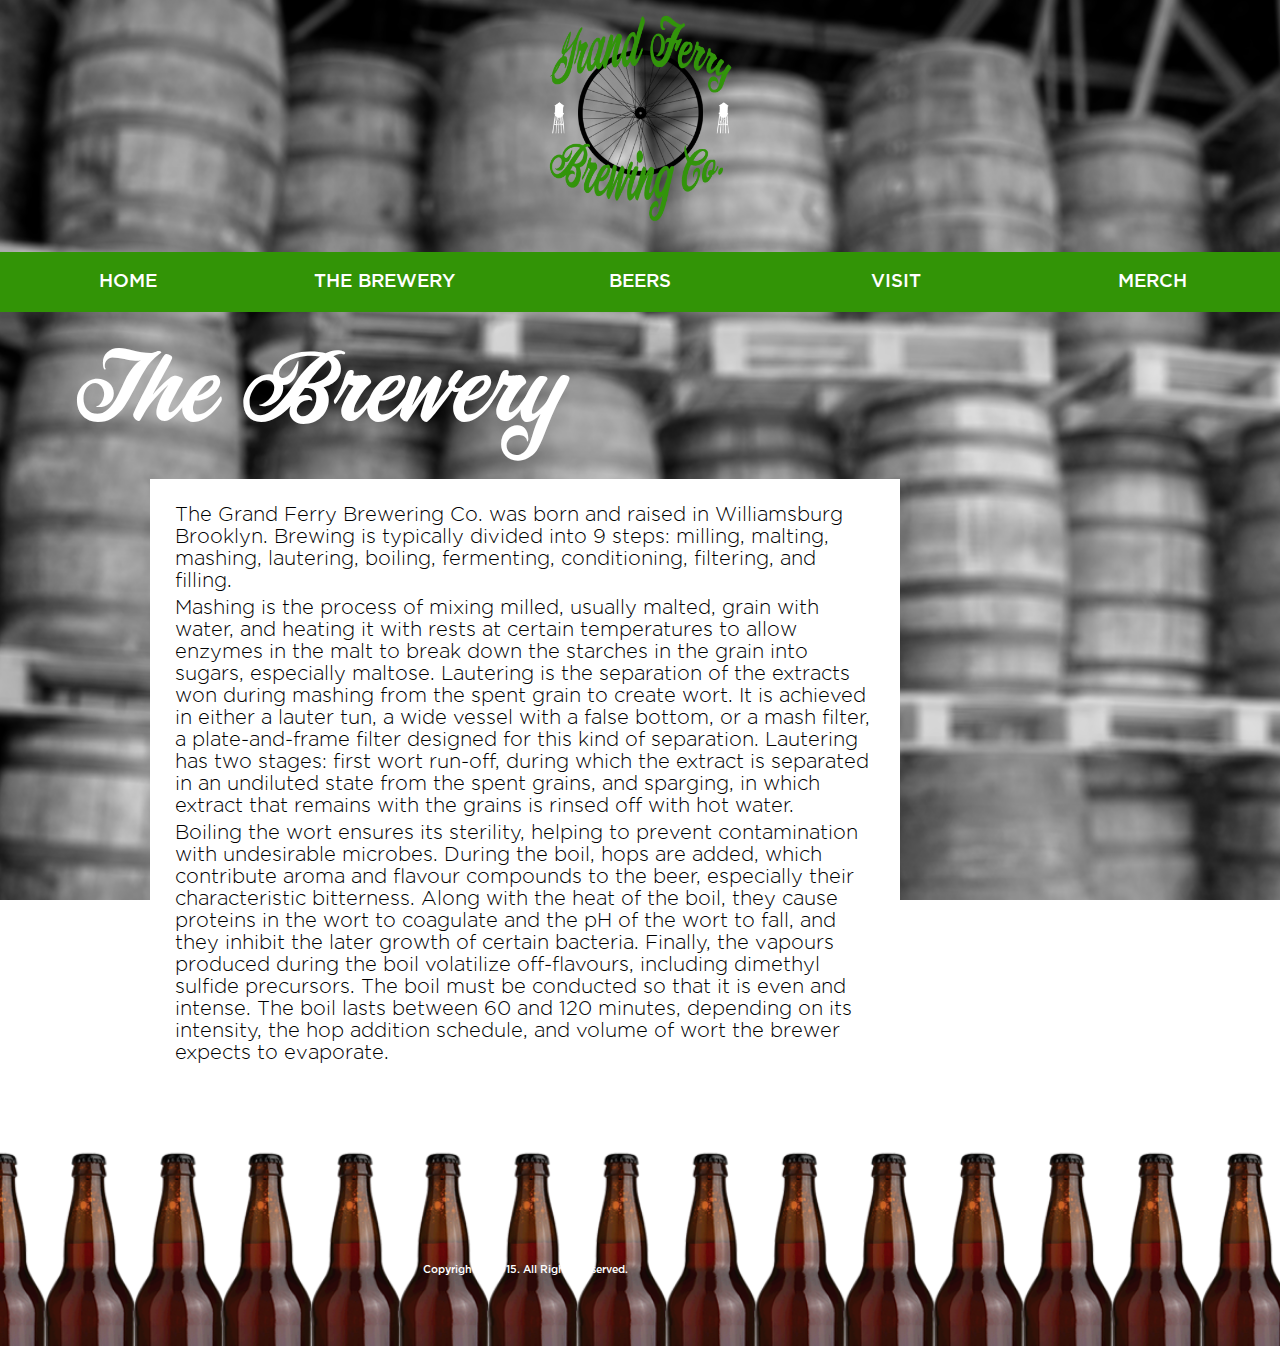
<file: brewery.html>
<!DOCTYPE html>
<html>
<head>
	<title>Grand Ferry Brewing Co. Brewery</title>
	<link rel="Stylesheet" href="css/style.css"/>
	<script src="js/jquery.js"></script>
	<script type="text/javascript" src="js/java.js"></script>
	<meta name="viewport" content="width=device-width, initial-scale=1">
	<style> html { 
  background: url(images/background6.png) no-repeat center center fixed; 
  -webkit-background-size: cover;
  -moz-background-size: cover;
  -o-background-size: cover;
  background-size: cover;
}
li {
      	display: inline-block;
      }
</style>
</head>
<body>
	<div id="wrap">

		<div id="banner"><img src="images/grandferry_logo.png"/></div>
	<nav>
  		<ul class="navbar">
  		<li class="topLI" > <a href="index.html">Home</a> </li>
    	<li> <a href="brewery.html">The Brewery</a> </li>
		<li> <a href="beers.html">Beers</a> </li>
		<li> <a href="visit.html">Visit</a> </li>
		<li class="bottomLI" > <a href="merch.html">Merch</a> </li>
		</ul>
	</nav>

	<div class="titleText">
		<p> The Brewery </p>
	<div>

	<div class="aboutBox">
		<div class="aboutText"> 
			<p>The Grand Ferry Brewering Co. was born and raised in Williamsburg Brooklyn. Brewing is typically divided into 9 steps: milling, malting, mashing, lautering, boiling, fermenting, conditioning, filtering, and filling.</p>

			<p>Mashing is the process of mixing milled, usually malted, grain with water, and heating it with rests at certain temperatures to allow enzymes in the malt to break down the starches in the grain into sugars, especially maltose. Lautering is the separation of the extracts won during mashing from the spent grain to create wort. It is achieved in either a lauter tun, a wide vessel with a false bottom, or a mash filter, a plate-and-frame filter designed for this kind of separation. Lautering has two stages: first wort run-off, during which the extract is separated in an undiluted state from the spent grains, and sparging, in which extract that remains with the grains is rinsed off with hot water.</p>

			<p>Boiling the wort ensures its sterility, helping to prevent contamination with undesirable microbes. During the boil, hops are added, which contribute aroma and flavour compounds to the beer, especially their characteristic bitterness. Along with the heat of the boil, they cause proteins in the wort to coagulate and the pH of the wort to fall, and they inhibit the later growth of certain bacteria. Finally, the vapours produced during the boil volatilize off-flavours, including dimethyl sulfide precursors. The boil must be conducted so that it is even and intense. The boil lasts between 60 and 120 minutes, depending on its intensity, the hop addition schedule, and volume of wort the brewer expects to evaporate. </p>
		</div>
	<div id="bottles">
			<img src="images/bottle_line.png">
			<footer>
				Copyright &copy; 2015. All Rights Reserved.
			</footer>
		</div>
	</div>				
</div>
</body>
</html>
</file>
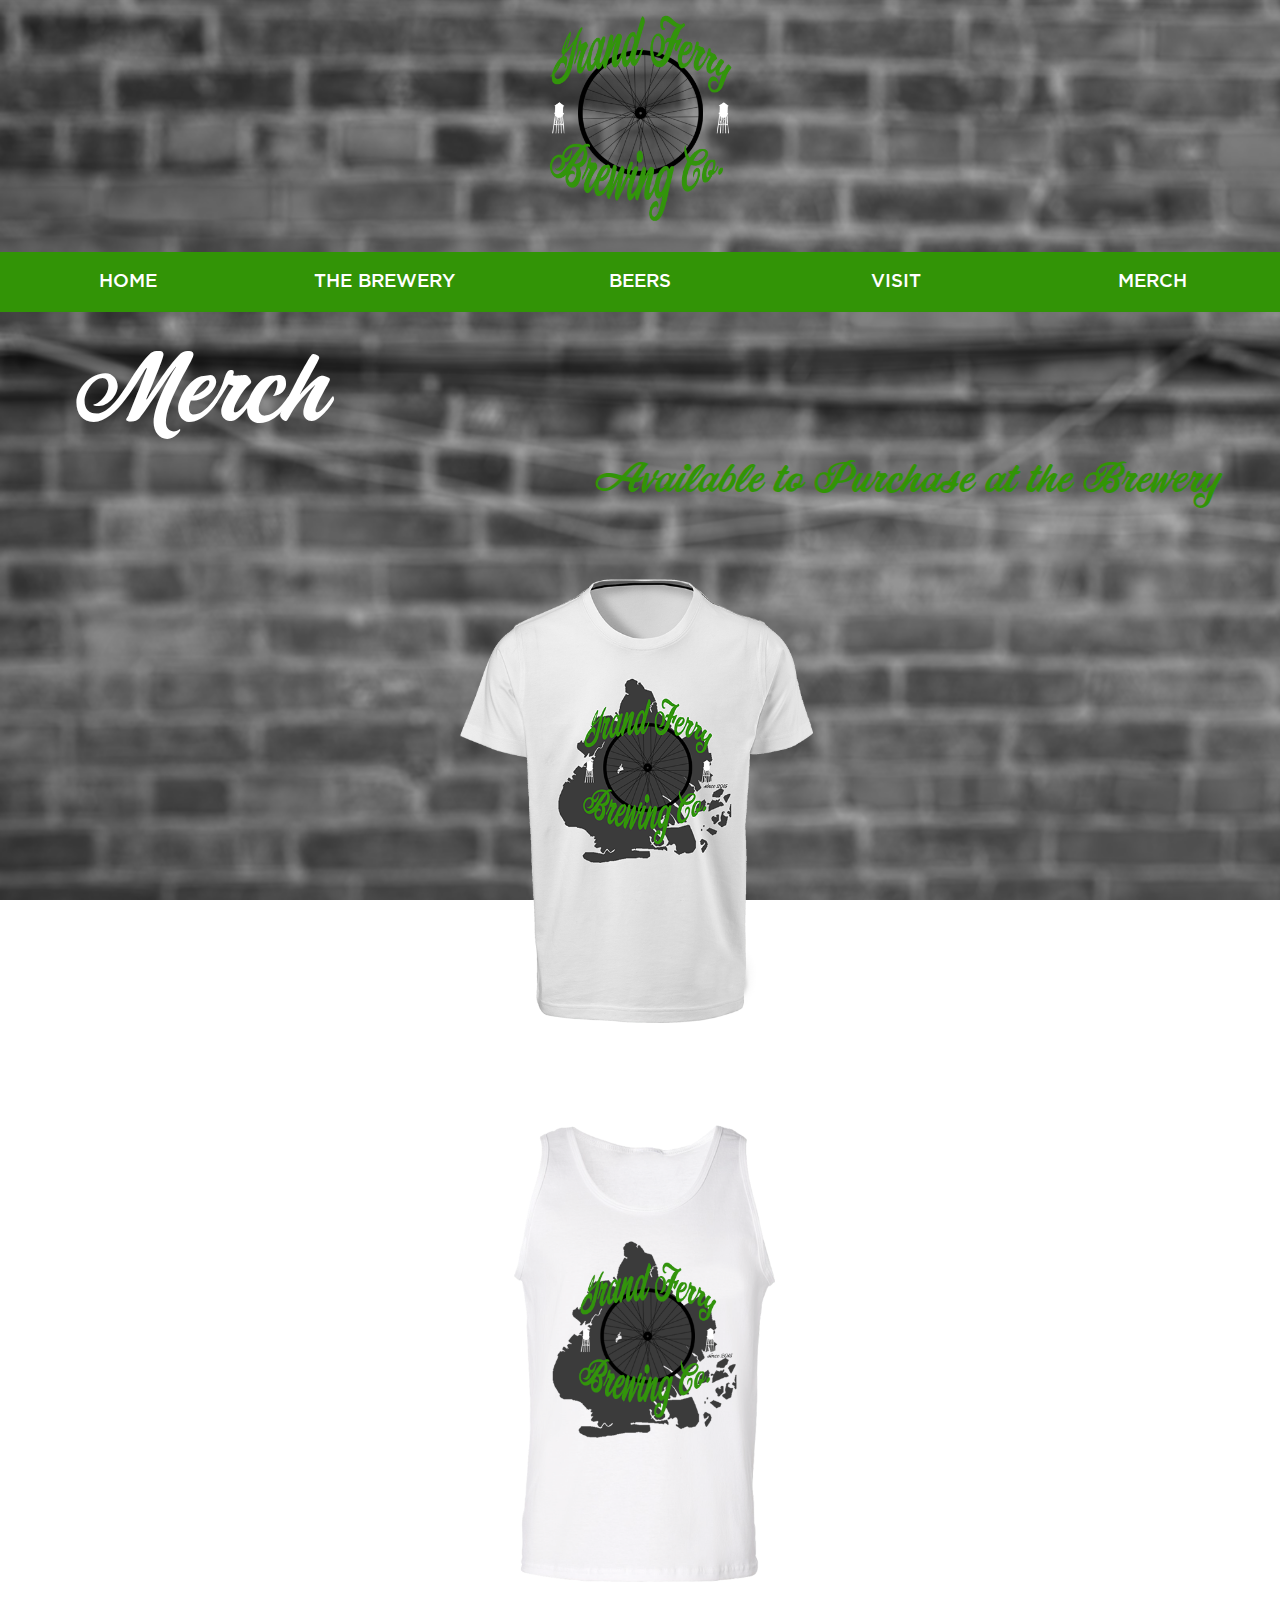
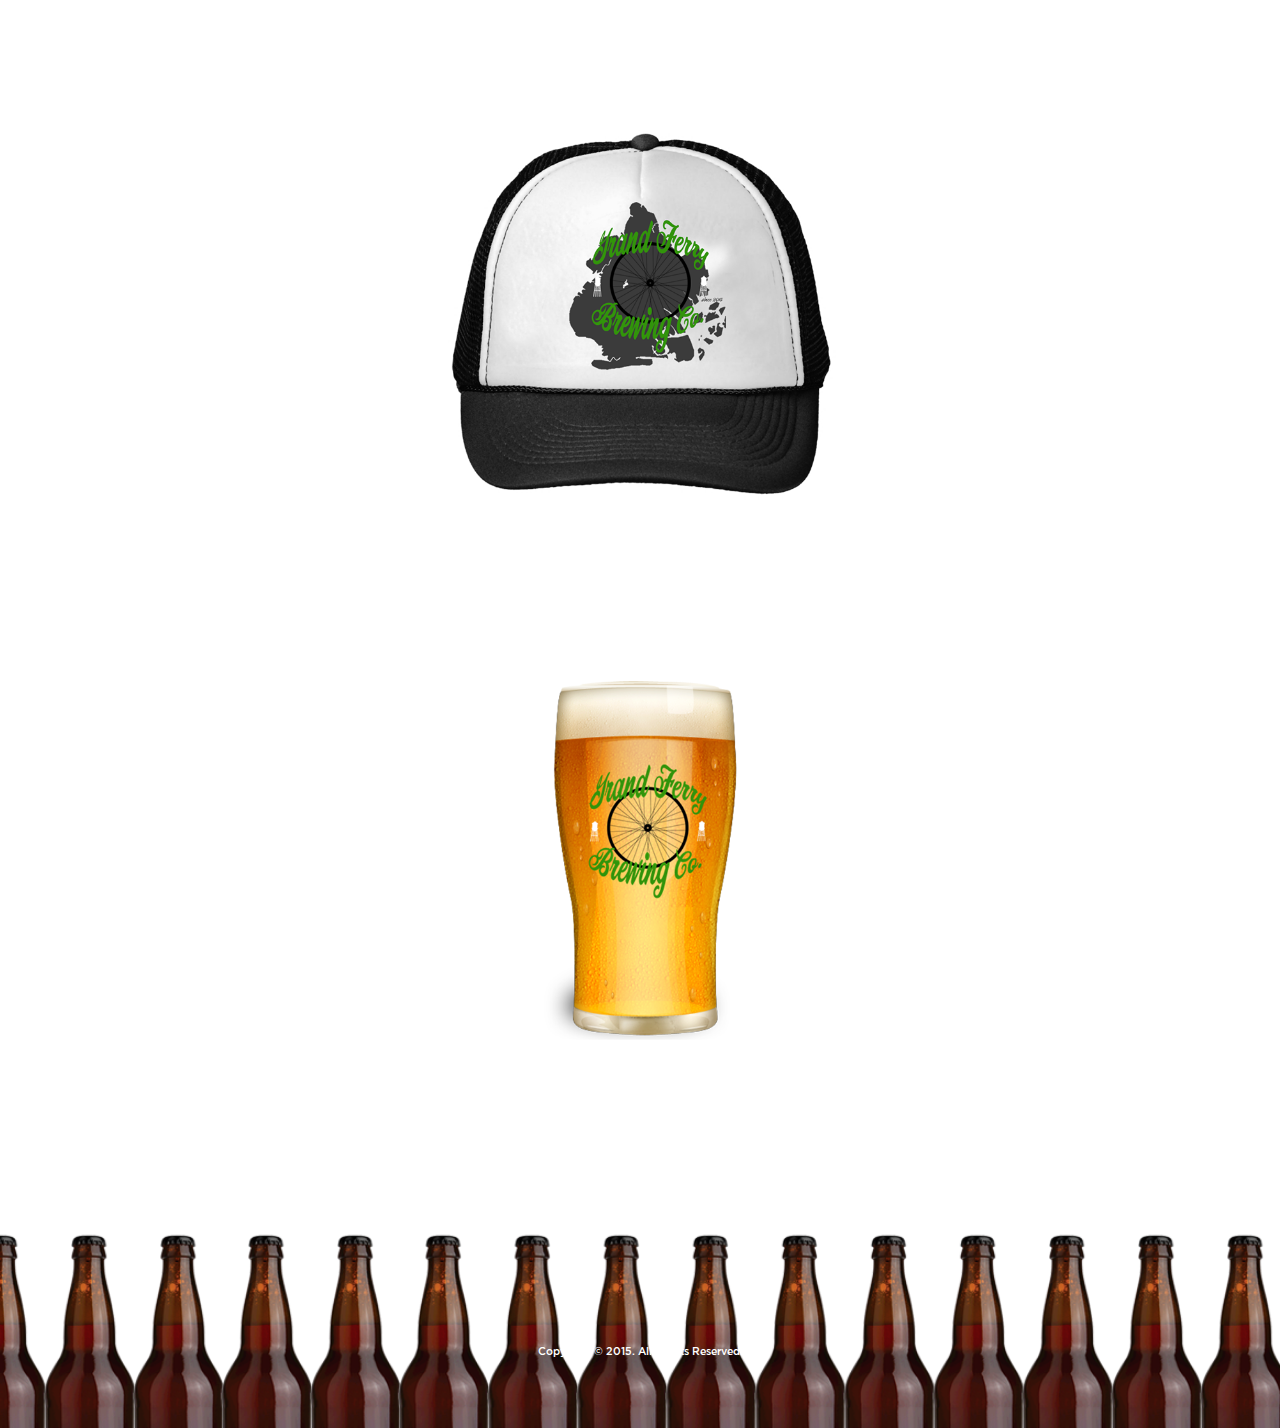
<file: merch.html>
<!DOCTYPE html>
<html>
<head>
	<title>Grand Ferry Brewing Co. Merch</title>
	<link rel="Stylesheet" href="css/style.css"/>
	<script src="js/jquery.js"></script>
	<script type="text/javascript" src="js/java.js"></script>
	<meta name="viewport" content="width=device-width, initial-scale=1">
	<style> html { 
  background: url(images/background2.png) no-repeat center center fixed; 
  -webkit-background-size: cover;
  -moz-background-size: cover;
  -o-background-size: cover;
  background-size: cover;
}
li {
      	display: inline-block;
      }
</style>
</head>
<body>
	<div id="wrap">

		<div id="banner"><img src="images/grandferry_logo.png"/></div>
		<nav>
	  		<ul class="navbar">
	  		<li class="topLI" > <a href="index.html">Home</a> </li>
	    	<li> <a href="brewery.html">The Brewery</a> </li>
			<li> <a href="beers.html">Beers</a> </li>
			<li> <a href="visit.html">Visit</a> </li>
			<li class="bottomLI" > <a href="merch.html">Merch</a> </li>
			</ul>
		</nav>
		<div class="titleText">
			<p> Merch </p>
		</div>
		<br>
		<div class ="subMerchText">
			<p>Available to Purchase at the Brewery</p>
		</div>
		<br>
		<div class="merch">
			<img src="images/branded_t.png" id="item"/>
			<p id="price"> $25
			</p>
			<img src="images/branded_tank.png" id="itemB"/>
			<p id="priceB">$20
			</p>
			<img src="images/branded_hat.png"id="itemC"/>
			<p id="priceC">$15
			</p>
			<img src="images/branded_pint.png"id="itemD"/>
			<p id="priceD">$10
			</p>
		</div>		
	
	
	
		<div id="bottles">
			<img src="images/bottle_line.png">
			<footer>
				Copyright &copy; 2015. All Rights Reserved.
			</footer>
		</div>
	</div>
</body>	
</html>
</file>
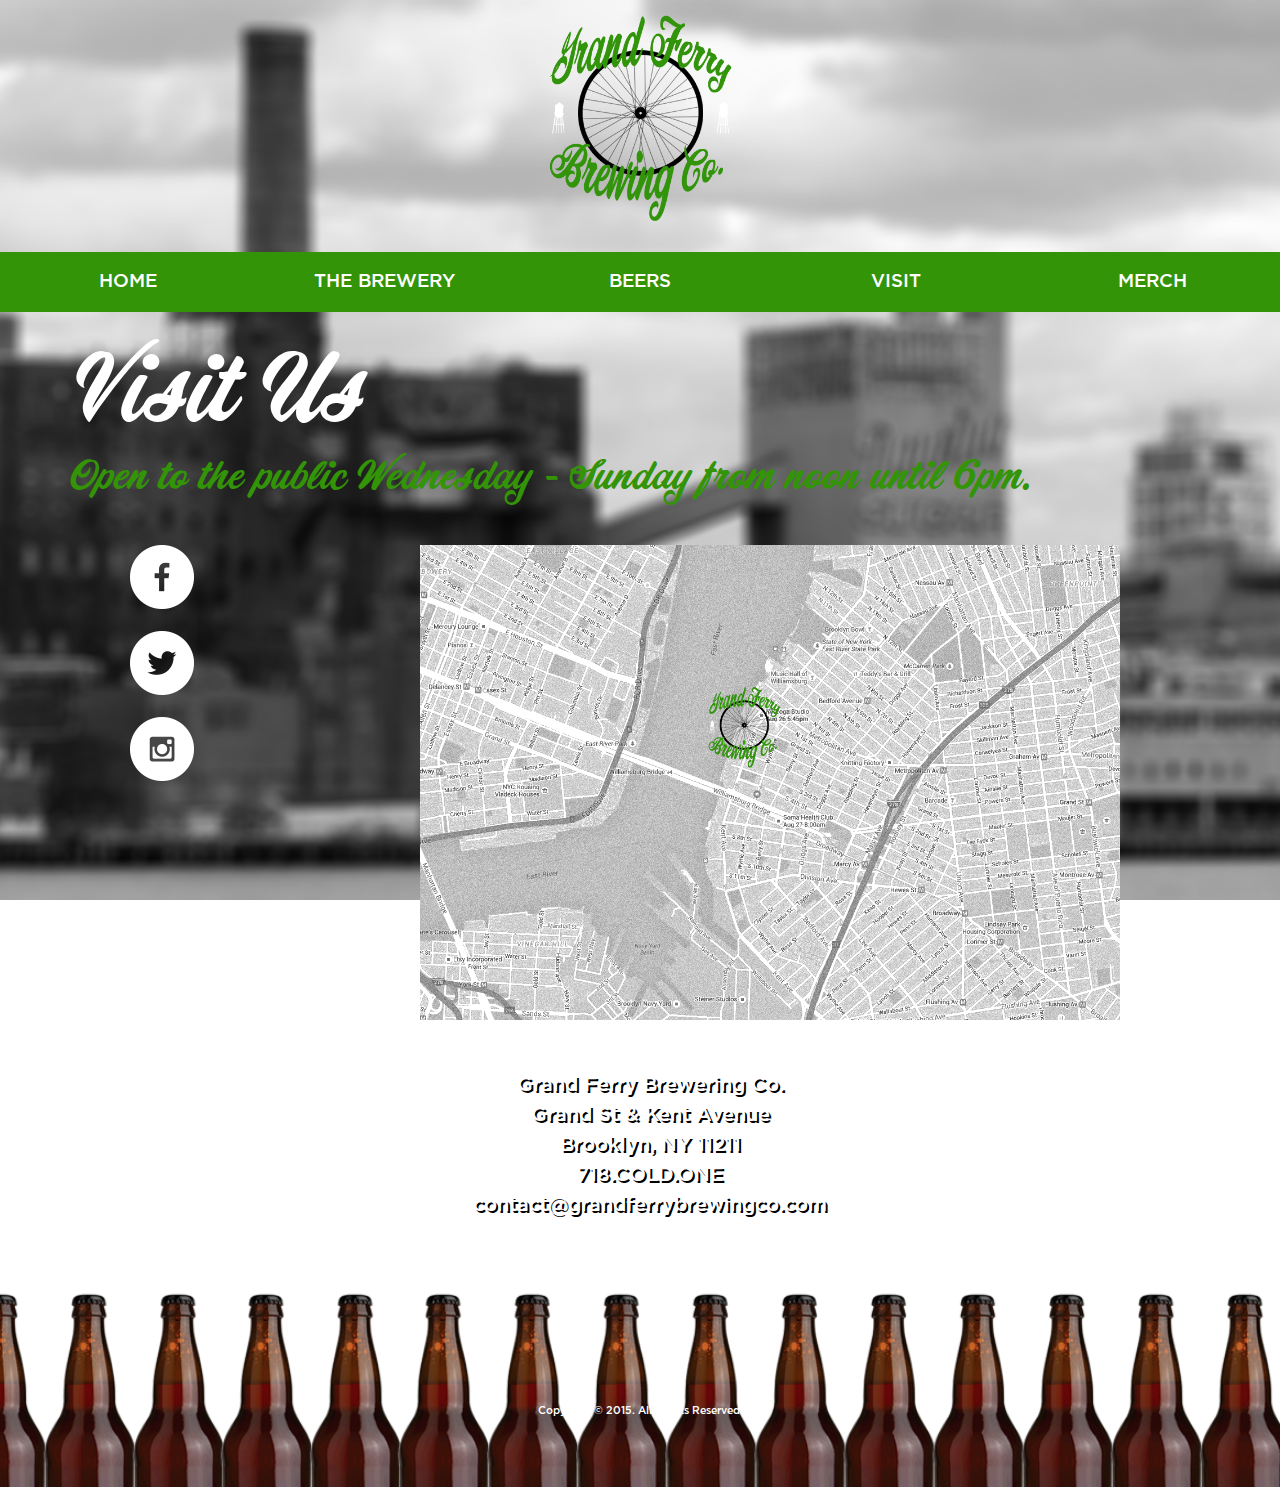
<file: visit.html>
<!DOCTYPE html>
<html>
<head>
	<title>Grand Ferry Brewing Co. Visit</title>
	<link rel="Stylesheet" href="css/style.css"/>
	<script src="js/jquery.js"></script>
	<script type="text/javascript" src="js/java.js"></script>
	<meta name="viewport" content="width=device-width, initial-scale=1">
	<style> html { 
  background: url(images/background5.png) no-repeat center center fixed; 
  -webkit-background-size: cover;
  -moz-background-size: cover;
  -o-background-size: cover;
  background-size: cover;
}
li {
      	display: inline-block;
      }
</style>
</head>
<body>
	<div id="wrap">

		<div id="banner"><img src="images/grandferry_logo.png"/></div>
	<nav>
  		<ul class="navbar">
  		<li class="topLI" > <a href="index.html">Home</a> </li>
    	<li> <a href="brewery.html">The Brewery</a> </li>
		<li> <a href="beers.html">Beers</a> </li>
		<li> <a href="visit.html">Visit</a> </li>
		<li class="bottomLI" > <a href="merch.html">Merch</a> </li>
		</ul>
	</nav>

	<div class="titleText">
		<p> Visit Us </p>
	</div>
		<br>
		<div class ="subVistText">
			<p>Open to the public Wednesday - Sunday from noon until 6pm.</p>
		</div>

	<div id="socialIcons">
	<a href="http://www.facebook.com" target="_blank"> <img src="images/facebook.png" class="circle">
	</a>
		<br>
		<br>
	<a href="http://www.twitter.com" target="_blank"><img src="images/twitter.png" class="circle"/></a>
		<br>
		<br>
	<a href="http://www.instagram.com" target="_blank"><img src="images/instagram.png"class="circle"/></a>
	</div>
		
	<div class="clearfix"></div>
		<div id="map">
		<img src="images/map.png">
	</div>
		
		<div class="clearfix"></div>
		<div class="visitText"> 
			<p>Grand Ferry Brewering Co.</p>
			<p>Grand St & Kent Avenue<p>
			<p>Brooklyn, NY 11211</p>
			<p>718.COLD.ONE<p>
			<p>contact@grandferrybrewingco.com</p>
		</div>


		<div class="clearfix"></div>

		

	<div class="clearfix"></div>

	<div id="visitBottles">
			<img src="images/bottle_line.png">
			<footer>
				Copyright &copy; 2015. All Rights Reserved.
			</footer>
		</div>
	</div>	

</body>
</html>
</file>
<file: css/style.css>
@font-face {
    font-family: GothamMed;
    src: url(../fonts/GothamMed.otf);
}

@font-face {
    font-family: GothamLight;
    src: url(../fonts/GothamLight.otf);
}

@font-face {
    font-family: CornerStoreJF;
    src: url(../fonts/CornerStoreJF.otf);
}

body{
	padding:0px;
	margin: 0px;
}

.clearfix{
	clear: both;
}

#lightbox img{
	width:68%;
	height:auto;
	padding-left: 150px;
	padding-top: 150px;
	opacity: 0.9;
}

#lightbox{
	position:absolute;
	z-index: 1000;
	width:100%;
	height:100%;
	background:rgba(0,0,0,0.3);
}

#lbPint img{
	width:60%;
	height:auto;

}



#lightBoxContentBox{
	/*width:50%;*/
	/*height:50%;*/
	/*background:#329406;;*/
	/*border-radius:30px;*/
	/*trick to put a div in the middle*/
	position: absolute;
	padding-top: 200px;
	padding-left: 350px;
	padding-right:300px;
	top:0px;
	bottom:0px;
	left:0px;
	right:0px;
	margin:auto;
	text-align: center;
	font-family: GothamLight;
	font-size: 20px;
	color:white;

}

#closeBtn{
	cursor: pointer;
	background:white;
	color:#329406;
	padding: 10px;
	text-align: center;
	border: 0px;
	border-radius: 30px;
	margin: 20px;
	font-size: 20px;
	font-family: CornerStoreJF;

}

#noBtn{
	cursor: pointer;
	background:white;
	color:#329406;
	padding: 10px;
	text-align: center;
	border: 0px;
	border-radius: 30px;
	margin: 20px;
	font-size: 20px;
	font-family: CornerStoreJF;


}


#banner img{
	width:20%;
	height:auto;
	display: block;
	margin-left: auto;
	margin-right: auto;
}

#bottles img{
	width:110%;
	height:auto;
	margin: 0 auto;
	margin-bottom: 0px;
	position: absolute;
	right:0px;

}
.titleText p{
	margin: 5px;
}

#visitBottles img{
	width:110%;
	height:auto;
	margin: 0 auto;
	margin-bottom: 0px;
	position: absolute;
	right:0px;

}

#homeBeers img{
	width:65%;
	height:auto;
	display: block;
	margin-left: auto;
	margin-right: auto;
	padding-top: 50px;
	padding-bottom:1px;

}

.homeImages{
	padding-bottom: 0px;
}

.titleText{
	font-family: CornerStoreJF;
	font-size: 90px;
	color: white;
	margin:0px;
	padding-top: 5px;
	padding-left: 70px;
	float:left;

}

.pintText{
	font-family: CornerStoreJF;
	font-size: 35px;
	color: white;
	padding-top: 90px;
	padding-left:130px;
	margin-top: 30px;
	margin-bottom: 0px;
	text-align: center;
	line-height: 1.15;
	float: right;
}

.pints{
	margin-top: 245px;
}
.pints img{
	width: 45%;
	margin-top:-240px
}

.subMerchText{
	font-family: CornerStoreJF;
	font-size: 38px;
	color: #329406;
	margin:0px;
	margin-top: 100px;
	padding-left: 70px;
	padding-right: 60px;
	float:right;

}

.merch img{
	width:60%;
	display: block;
	padding:20px;
	margin:auto;
	cursor: pointer;
}

.merch {
	margin:auto;
	width:60%;
	margin-top:200px;
	text-align:center;
}

#price{
	background-color: #329406;
	height: 100px;
	width: 100px;
	border-radius: 50px;
	font-family: GothamMed;
	font-size: 35px;
	color:white;
	visibility: hidden;
	text-align: center;
	line-height: 3.0;
	margin-top: -80px;
	margin-left: 120px;

}

#priceB{
	background-color: #329406;
	height: 100px;
	width: 100px;
	border-radius: 50px;
	font-family: GothamMed;
	font-size: 35px;
	color:white;
	visibility: hidden;
	text-align: center;
	line-height: 3.0;
	margin-top: -80px;
	margin-left: 120px;

}

#priceC{
	background-color: #329406;
	height: 100px;
	width: 100px;
	border-radius: 50px;
	font-family: GothamMed;
	font-size: 35px;
	color:white;
	visibility: hidden;
	text-align: center;
	line-height: 3.0;
	margin-top: -80px;
	margin-left: 120px;

}
#priceD{
	background-color: #329406;
	height: 100px;
	width: 100px;
	border-radius: 50px;
	font-family: GothamMed;
	font-size: 35px;
	color:white;
	visibility: hidden;
	text-align: center;
	line-height: 3.0;
	margin-top: -80px;
	margin-left: 120px;

}

.beerCircle{
	background-color: #329406;
	height:350px;
	width:350px;
	border-radius:175px;
	margin: auto;
	margin-top: 75px;
	cursor:pointer;
}


#bcA{
	background-color: #329406;
	height:350px;
	width:350px;
	border-radius:175px;
	margin: auto;
	margin-top: 75px;
	cursor:pointer;
}

.aboutText {
	font-family: GothamLight;
	font-size: 20px;
	padding: 20px;
	color: black;
}

	
.aboutBox{
	background-color: white;
	height:620px;
	width:750px;
	margin-left: 80px;
	margin-top: 15px;
}

.visitText {
	font-family: GothamMed;
	font-size: 20px;
	padding-left: 50px;
	color: white;
	margin-right: 30px;
	margin-top: 60px;
	line-height: 0.5;
	text-align: center;
	text-shadow: 2px 2px #000000;

}

.subVistText{
	font-family: CornerStoreJF;
	font-size: 38px;
	color: #329406;
	margin:0px;
	margin-top: -60px;
	padding-left: 70px;
	float:left;

}

#socialIcons {
	width: 60px;
	margin-left: 130px;
	margin-top: 110px;

	
}


#map img{
	width: 700px;
	height: auto;
	margin-top: -240px;
	margin-right: 160px;
	float:right;
	text-align: center;
}

	
nav{}

nav ul{
	list-style:none;
	padding:0px;

	}

nav ul li{
	border:solid 0px #000;
	text-align:center;
	padding-top: 20px;
	padding-bottom: 20px;
	background: #329406;
	font-size: 14pt;
	font-family: GothamMed;
	text-transform: uppercase;
	width: 20%;
	float: left;

}

nav ul li:hover{
	background:#329406;
}


nav ul a{
	text-decoration: none;
	color:white;

}
nav ul a:hover{
	color:black;}

footer {
	text-align: center;
	font-size: 8pt;
	font-family: GothamMed;
	color:white;
	clear:both;
	position: relative;
    top: 175px;
}
</file>
